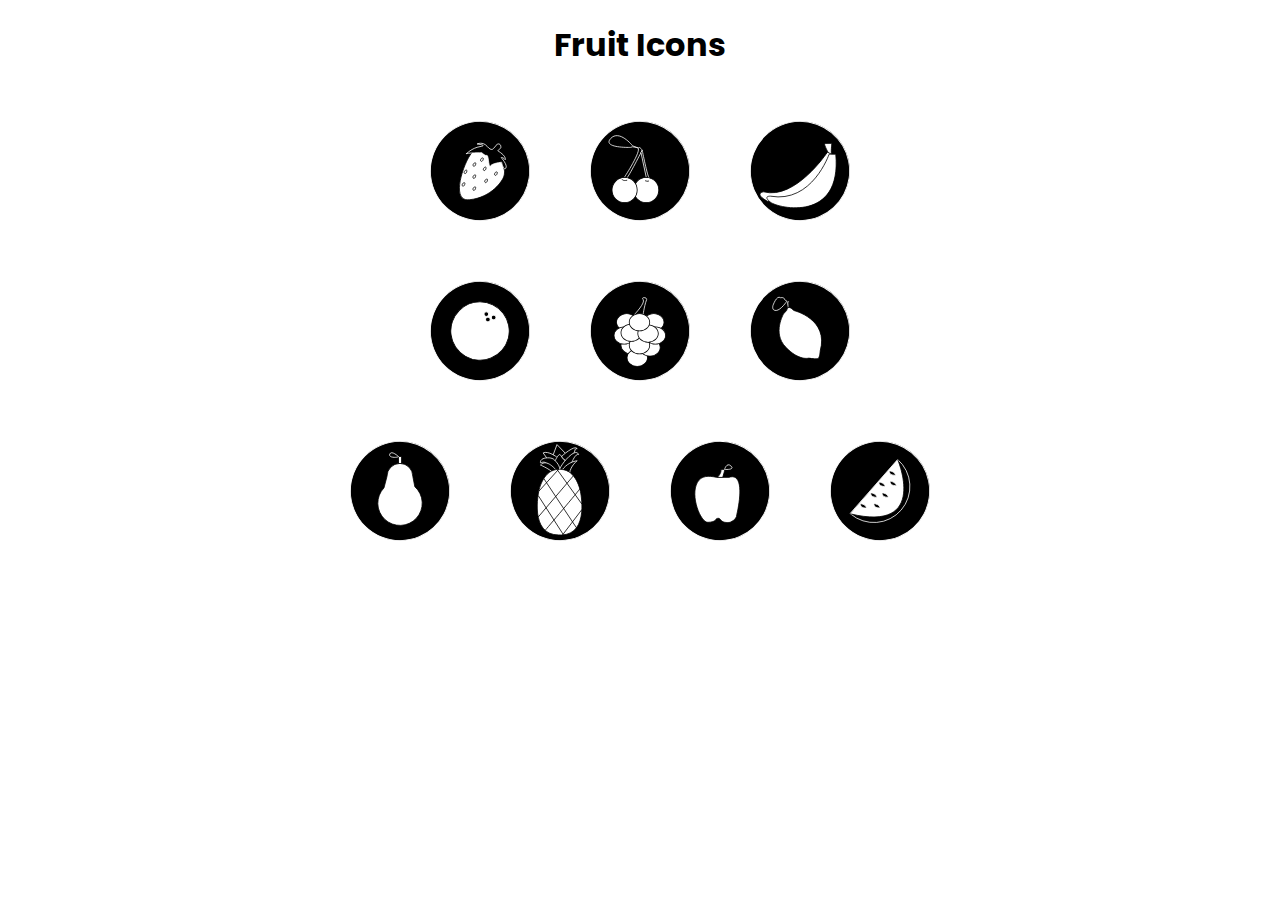
<file: index.html>
<!DOCTYPE html>
<html>
<link rel="stylesheet" type="text/css" href="css/main.css">
<head>
	<link href="https://fonts.googleapis.com/css?family=Poppins&display=swap" rel="stylesheet">
	<title>Fruit Icons</title>
</head>
<body>
	<main>
		<H1>Fruit Icons</H1>
<div class="iconRow">
<img id='strawberry' class="icons" src="images/strawberry.svg">
<img id='cherry' class="icons" src="images/cherry.svg">
<img id='bannana' class="icons" src="images/bannana.svg">
</div>

<div class="iconRow">
<img id='coconut' class="icons" src="images/coconut.svg">
<img id='grape' class="icons" src="images/grape.svg">
<img id='lemon' class="icons" src="images/lemon.svg">
</div>

<div class="iconRow">
<img id='pear' class="icons" src="images/pear.svg">
<img id='pineapple' class="icons" src="images/pineapple.svg">
<img id='apple' class="icons" src="images/apple.svg">
<img id='watermelon' class="icons" src="images/watermelon.svg">
</div>

	</main>
		<script src="js/main.js"></script>
</body>
</html>
</file>
<file: css/main.css>
h1 {
	font-family: 'Poppins', sans-serif;
	text-align: center;
}

svg {
    pointer-events: none;
}


.iconRow {
	position: relative;
	text-align: center;
	display: flex;
	flex-direction: row;
	justify-content: center;
}

.icons {
	height: 100px;
 	width: 100px;
 	padding: 30px;
}

.icons:hover {
	opacity: 70%;
	height: 125px;
	width: 125px;
}
</file>
